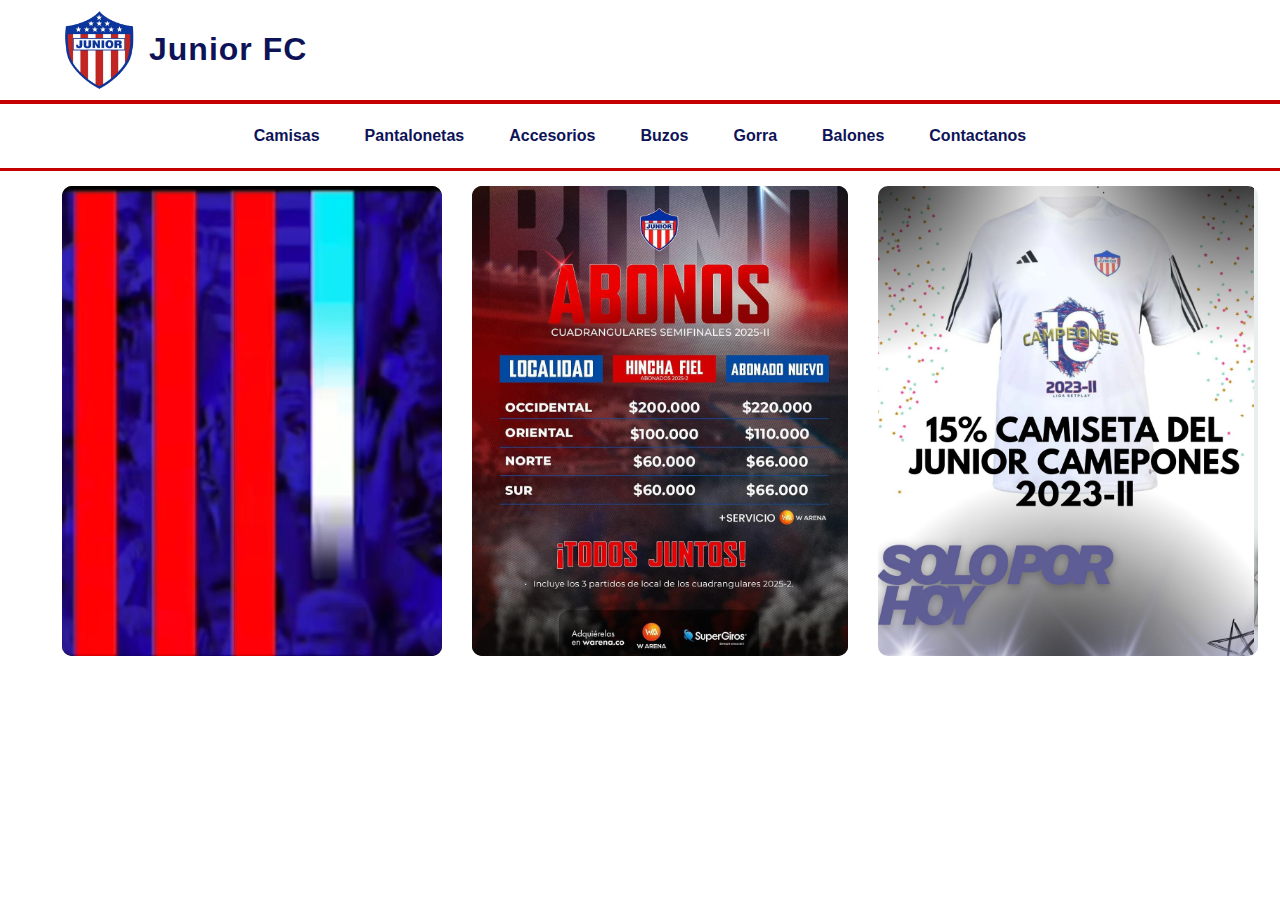
<file: index.html>
<!DOCTYPE html>
<html lang="es">
<head>
    <meta charset="UTF-8">
    <meta name="viewport" content="width=device-width, initial-scale=1">
    <title>Tienda Oficial de Junior FC</title>
    <link rel="stylesheet" href="style.css">
</head>
<body>

<header class="topbar">
    <div class="header-content">
        <img src="escudojunior.png" alt="Logo Junior FC" class="logo">
        <h1>Junior FC</h1>
    </div>
</header>

<nav>
    <a href="camisas.html">Camisas</a>
    <a href="pantalonetas.html">Pantalonetas</a>
    <a href="accesorios.html">Accesorios</a>
    <a href="buzos.html">Buzos</a>
    <a href="gorra.html">Gorra</a>
    <a href="balones.html">Balones</a>
    <a href="contactanos.html">Contactanos</a>
</nav>


<div class="zona-media">

    
    <video class="video-lado" src="videojunior.mp4" autoplay loop muted></video>


    <a href="https://warena.co/#/evento/1387" target="_blank">
        <img src="abono.jpg" alt="Abonos" class="img-centro">
    </a>

    <div class="carousel">
        <div class="carousel-track">
            <img src="promo1.jpeg" alt="Promo 1">
            <img src="promo2.jpg" alt="Promo 2">
            <img src="promo 3.jpg" alt="Promo 3">
            <img src="promo 4.jpg" alt="Promo 4">
        </div>

        <button class="carousel-btn prev"></button>
        <button class="carousel-btn next"></button>
    </div>

</div>

<script src="script.js"></script>

</body>
</html>
</file>
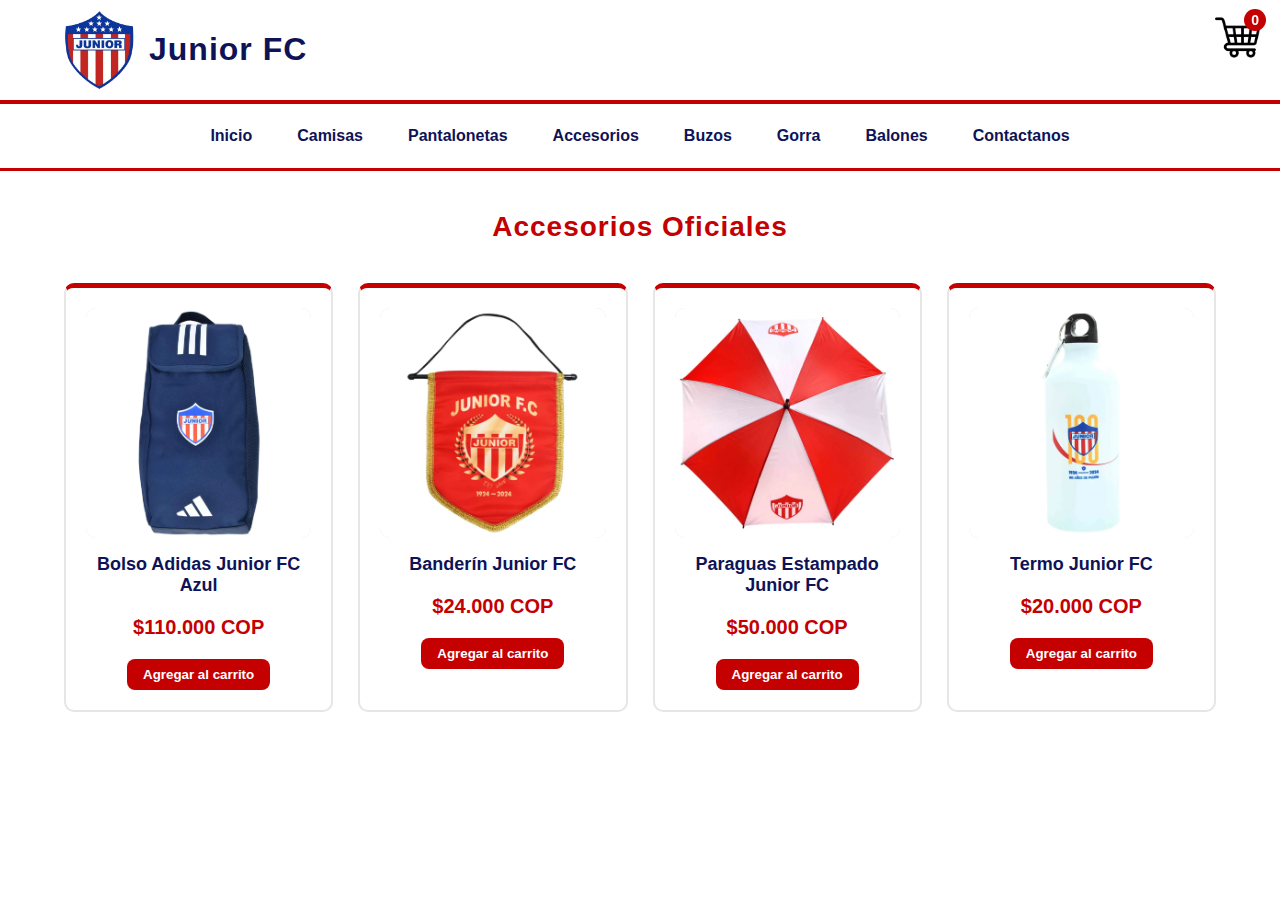
<file: accesorios.html>
<!DOCTYPE html>
<html lang="es">
<head>
    <meta charset="UTF-8">
    <meta name="viewport" content="width=device-width, initial-scale=1">
    <title>Accesorios - Tienda Oficial de Junior FC</title>

    <link rel="stylesheet" href="style.css">
</head>
<body>

<header class="topbar">
    <div class="header-content">
        <img src="escudojunior.png" alt="Logo Junior FC" class="logo">
        <h1>Junior FC</h1>
    </div>

    <!-- 🔴 CARRITO (AGREGADO) -->
    <div class="carrito-container">
        <img src="carrito.png" class="icono-carrito" alt="Carrito">
        <span class="contador-carrito">0</span>

        <div class="carrito-lista">
            <h3>Carrito</h3>
            <div class="carrito-items"></div>
            <p class="carrito-total">Total: $0</p>
            <button id="vaciar-carrito" class="btn-vaciar">
                <img src="basura.png" alt="Vaciar">
            </button>
        </div>
    </div>
    <!-- 🔴 FIN CARRITO -->
</header>


<nav>
    <a href="index.html">Inicio</a>
    <a href="camisas.html">Camisas</a>
    <a href="pantalonetas.html">Pantalonetas</a>
    <a href="accesorios.html">Accesorios</a>
    <a href="buzos.html">Buzos</a>
    <a href="gorra.html">Gorra</a>
    <a href="balones.html">Balones</a>
    <a href="contactanos.html">Contactanos</a>
</nav>

<h2>Accesorios Oficiales</h2>

<div class="productos">

    <div class="producto">
        <img src="Bolso Adidas Junior Azul.webp" alt="Bolso Adidas Junior Azul">
        <h3>Bolso Adidas Junior FC Azul</h3>
        <p>$110.000 COP</p>
        <button class="btn-agregar"
            data-id="acc1"
            data-nombre="Bolso Adidas Junior Azul"
            data-precio="110000">Agregar al carrito</button>
    </div>

    <div class="producto">
        <img src="Banderín Junior.webp" alt="Banderín Junior">
        <h3>Banderín Junior FC</h3>
        <p>$24.000 COP</p>
        <button class="btn-agregar"
            data-id="acc2"
            data-nombre="Banderín Junior"
            data-precio="24000">Agregar al carrito</button>
    </div>

    <div class="producto">
        <img src="Paraguas Estampado Junior.webp" alt="Paraguas Estampado Junior">
        <h3>Paraguas Estampado Junior FC</h3>
        <p>$50.000 COP</p>
        <button class="btn-agregar"
            data-id="acc3"
            data-nombre="Paraguas Estampado Junior"
            data-precio="50000">Agregar al carrito</button>
    </div>

    <div class="producto">
        <img src="Termo Junior.webp" alt="Termo Junior">
        <h3>Termo Junior FC</h3>
        <p>$20.000 COP</p>
        <button class="btn-agregar"
            data-id="acc4"
            data-nombre="Termo Junior"
            data-precio="20000">Agregar al carrito</button>
    </div>

</div>

<script src="script.js"></script>

</body>
</html>
</file>
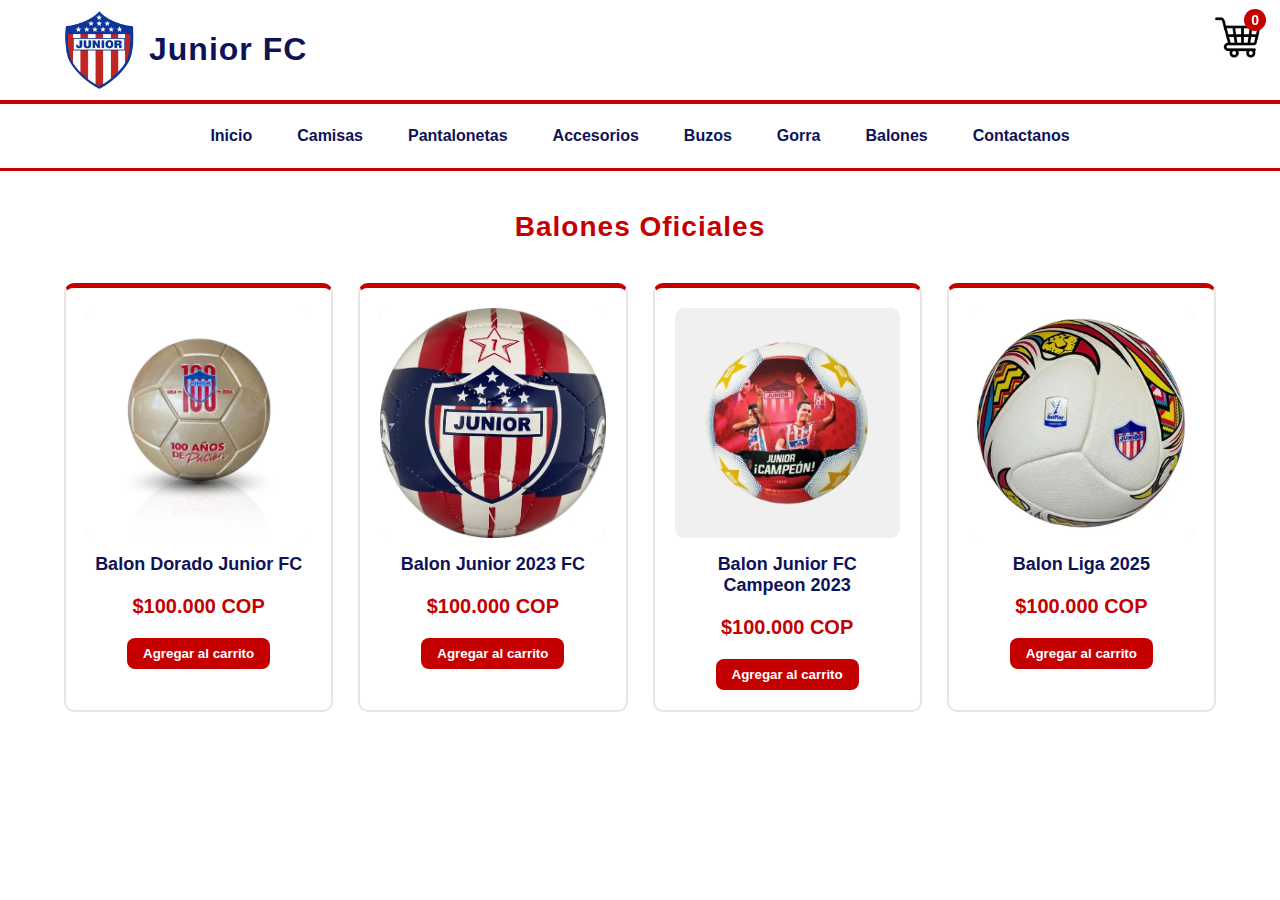
<file: balones.html>
<!DOCTYPE html>
<html lang="es">
<head>
    <meta charset="UTF-8">
    <meta name="viewport" content="width=device-width, initial-scale=1">
    <title>Balones - Tienda Oficial de Junior FC</title>

    <link rel="stylesheet" href="style.css">
</head>
<body>

<header class="topbar">
    <div class="header-content">
        <img src="escudojunior.png" alt="Logo Junior FC" class="logo">
        <h1>Junior FC</h1>
    </div>

    <div class="carrito-container">
        <img src="carrito.png" class="icono-carrito" alt="Carrito">
        <span class="contador-carrito">0</span>

        <div class="carrito-lista">
            <h3>Carrito</h3>
            <div class="carrito-items"></div>
            <p class="carrito-total">Total: $0</p>
            <button id="vaciar-carrito" class="btn-vaciar">
                <img src="basura.png" class="icono-basura" alt="Eliminar todo">
            </button>
        </div>
    </div>
</header>

<nav>
    <a href="index.html">Inicio</a>
    <a href="camisas.html">Camisas</a>
    <a href="pantalonetas.html">Pantalonetas</a>
    <a href="accesorios.html">Accesorios</a>
    <a href="buzos.html">Buzos</a>
    <a href="gorra.html">Gorra</a>
    <a href="balones.html">Balones</a>
    <a href="contactanos.html">Contactanos</a>
</nav>

<h2>Balones Oficiales</h2>

<div class="productos">

    <div class="producto">
        <img src="Balon Dorado Junior.webp" alt="Balon Dorado Junior">
        <h3>Balon Dorado Junior FC</h3>
        <p>$100.000 COP</p>
        <button class="btn-agregar"
            data-id="bal1"
            data-nombre="Balon Dorado Junior"
            data-precio="100000">Agregar al carrito</button>
    </div>

    <div class="producto">
        <img src="Balon Junior 2023.webp" alt="Balon Junior 2023">
        <h3>Balon Junior 2023 FC</h3>
        <p>$100.000 COP</p>
        <button class="btn-agregar"
            data-id="bal2"
            data-nombre="Balon Junior 2023"
            data-precio="100000">Agregar al carrito</button>
    </div>

    <div class="producto">
        <img src="Balon Junior Campeon 2023.webp" alt="Balon Junior Campeon 2023">
        <h3>Balon Junior FC Campeon 2023</h3>
        <p>$100.000 COP</p>
        <button class="btn-agregar"
            data-id="bal3"
            data-nombre="Balon Junior Campeon 2023"
            data-precio="100000">Agregar al carrito</button>
    </div>

    <div class="producto">
        <img src="Balon Liga 2025.webp" alt="Balon Liga 2025">
        <h3>Balon Liga 2025</h3>
        <p>$100.000 COP</p>
        <button class="btn-agregar"
            data-id="bal4"
            data-nombre="Balon Liga 2025"
            data-precio="100000">Agregar al carrito</button>
    </div>

</div>

<script src="script.js"></script>

</body>
</html>
</file>
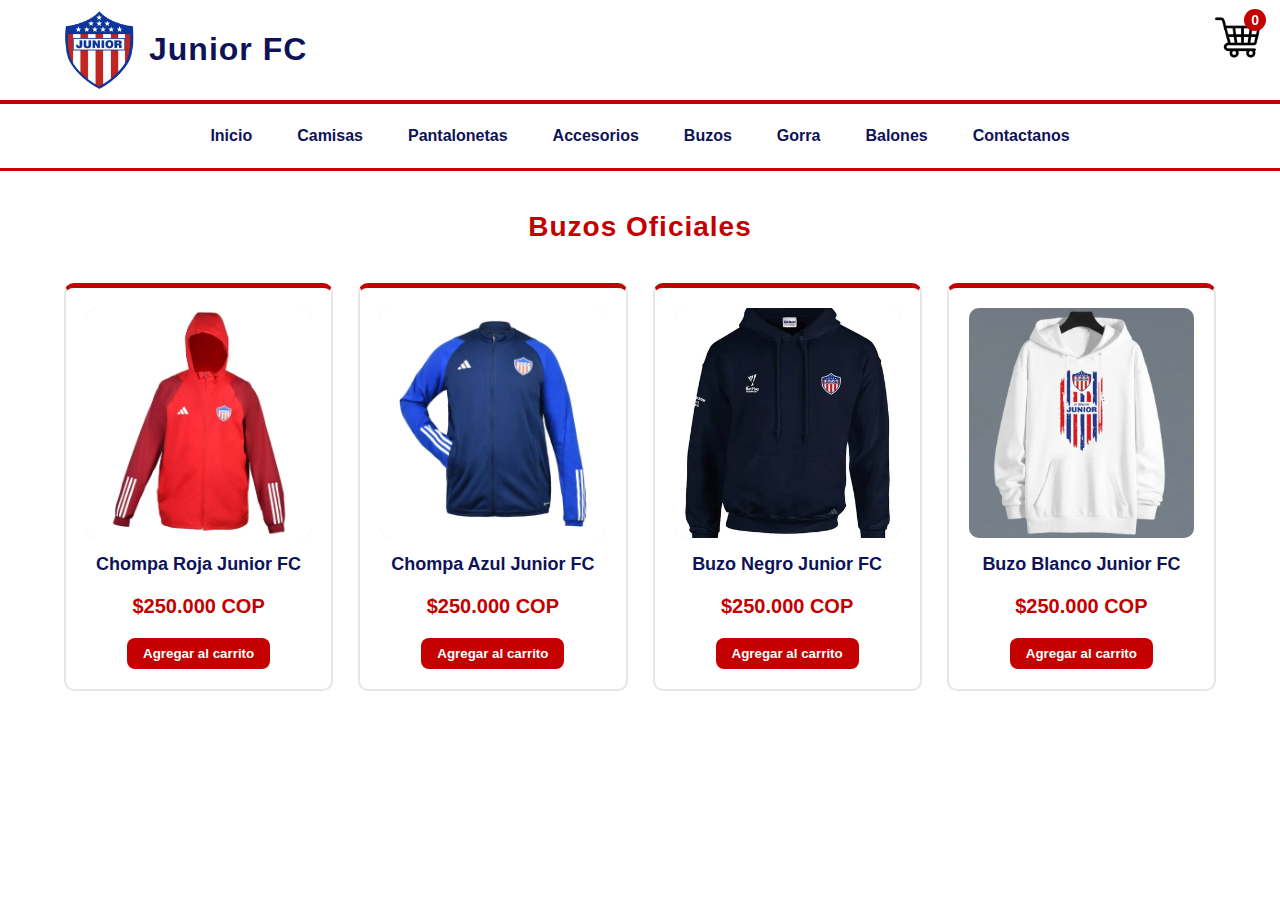
<file: buzos.html>
<!DOCTYPE html>
<html lang="es">
<head>
    <meta charset="UTF-8">
    <meta name="viewport" content="width=device-width, initial-scale=1">
    <title>Buzos - Tienda Oficial Junior FC</title>

    <link rel="stylesheet" href="style.css">
</head>
<body>

<header class="topbar">
    <div class="header-content">
        <img src="escudojunior.png" alt="Logo Junior FC" class="logo">
        <h1>Junior FC</h1>
    </div>


    <div class="carrito-container">
        <img src="carrito.png" class="icono-carrito" alt="Carrito">
        <span class="contador-carrito">0</span>

        <div class="carrito-lista">
            <h3>Carrito</h3>
            <div class="carrito-items"></div>
            <p class="carrito-total">Total: $0</p>
            <button id="vaciar-carrito" class="btn-vaciar">
                <img src="basura.png" class="icono-basura" alt="Vaciar">
            </button>
        </div>
    </div>

</header>

<nav>
    <a href="index.html">Inicio</a>
    <a href="camisas.html">Camisas</a>
    <a href="pantalonetas.html">Pantalonetas</a>
    <a href="accesorios.html">Accesorios</a>
    <a href="buzos.html">Buzos</a>
    <a href="gorra.html">Gorra</a>
    <a href="balones.html">Balones</a>
    <a href="contactanos.html">Contactanos</a>
</nav>

<h2>Buzos Oficiales</h2>

<div class="productos">

    <div class="producto">
        <img src="Chompa Roja Junior.webp" alt="Chompa Roja Junior">
        <h3>Chompa Roja Junior FC</h3>
        <p>$250.000 COP</p>
        <button class="btn-agregar"
            data-id="buz1"
            data-nombre="Chompa Roja Junior"
            data-precio="250000">Agregar al carrito</button>
    </div>

    <div class="producto">
        <img src="Chompa Azul Junior.webp" alt="Chompa Azul Junior">
        <h3>Chompa Azul Junior FC</h3>
        <p>$250.000 COP</p>
        <button class="btn-agregar"
            data-id="buz2"
            data-nombre="Chompa Azul Junior"
            data-precio="250000">Agregar al carrito</button>
    </div>

    <div class="producto">
        <img src="Chompa Negra Junior.webp" alt="Chompa Negra Junior">
        <h3>Buzo Negro Junior FC</h3>
        <p>$250.000 COP</p>
        <button class="btn-agregar"
            data-id="buz3"
            data-nombre="Buzo Negro Junior"
            data-precio="250000">Agregar al carrito</button>
    </div>

    <div class="producto">
        <img src="Chompa Blanca Junior.webp" alt="Chompa Blanca Junior">
        <h3>Buzo Blanco Junior FC</h3>
        <p>$250.000 COP</p>
        <button class="btn-agregar"
            data-id="buz4"
            data-nombre="Buzo Blanco Junior"
            data-precio="250000">Agregar al carrito</button>
    </div>

</div>

<script src="script.js"></script>

</body>
</html>
</file>
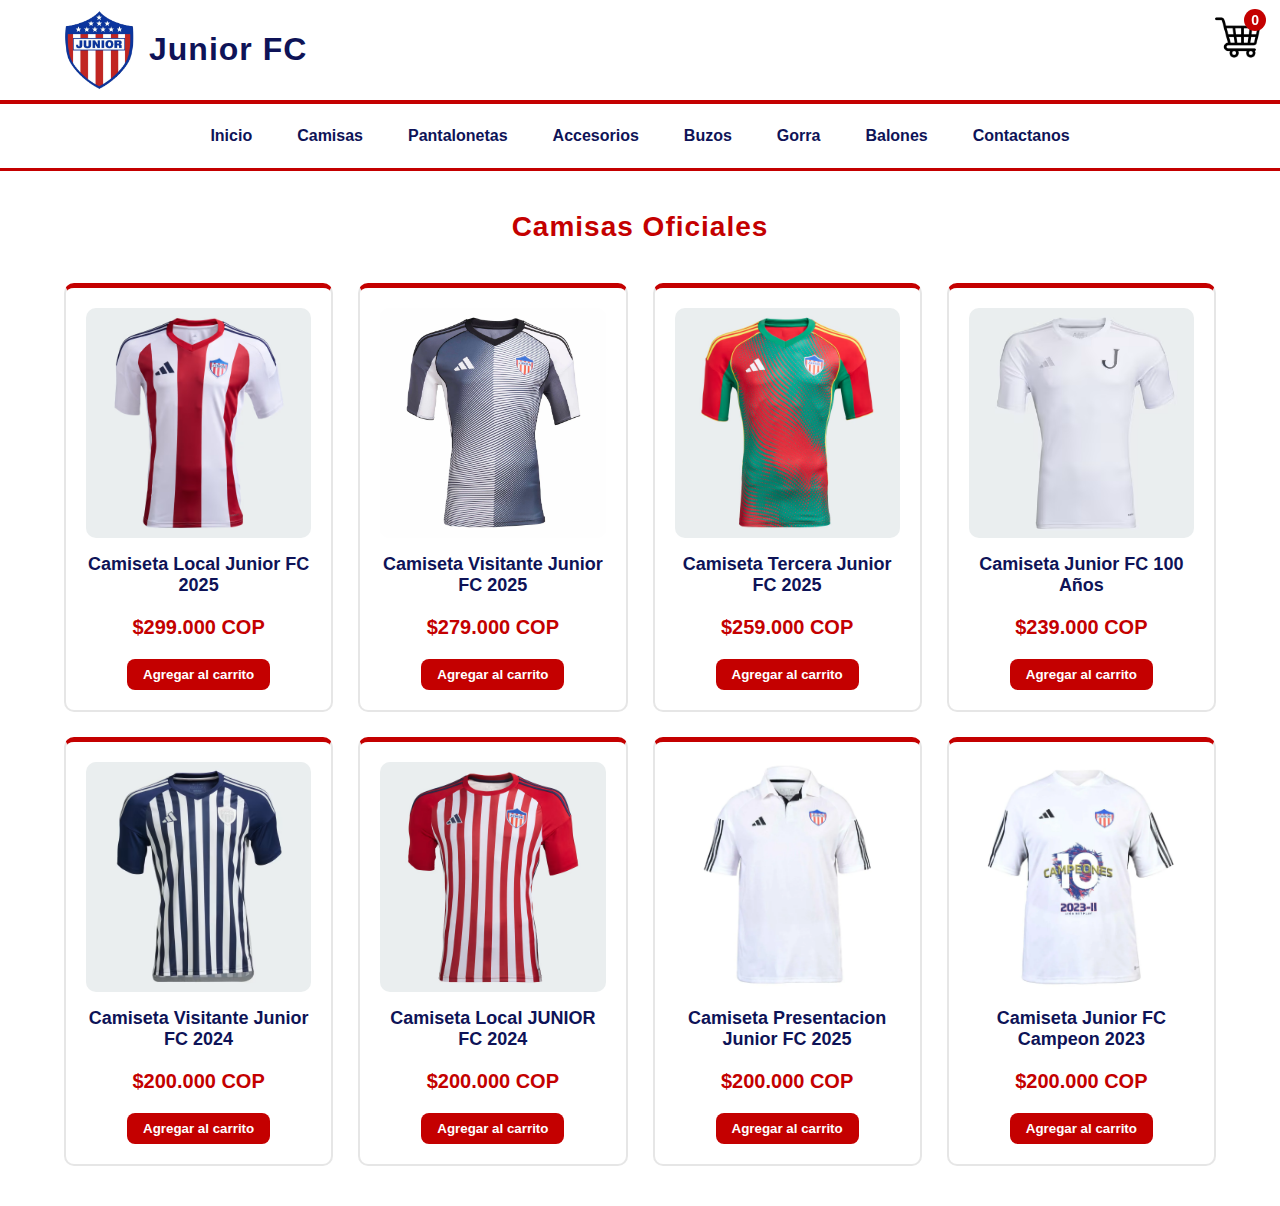
<file: camisas.html>
<!DOCTYPE html>
<html lang="es">
<head>
    <meta charset="UTF-8">
    <meta name="viewport" content="width=device-width, initial-scale=1">
    <title>Junior FC</title>

    <link rel="stylesheet" href="style.css">
</head>
<body>

<header class="topbar">
    <div class="header-content">
        <img src="escudojunior.png" alt="Logo Junior FC" class="logo">
        <h1>Junior FC</h1>
    </div>

   
    <div class="carrito-container">
        <img src="carrito.png" class="icono-carrito" alt="Carrito">
        <span class="contador-carrito">0</span>

        <div class="carrito-lista">
            <h3>Carrito de compras</h3>
            <div class="carrito-items"></div>
            <p id="total-carrito">Total: $0 COP</p>
            <button id="vaciar-carrito" class="btn-vaciar">
    <img src="basura.png" alt="Vaciar" class="icono-basura">
</button>
        </div>
    </div>
   
</header>

<nav>
    <a href="index.html">Inicio</a>
    <a href="camisas.html">Camisas</a>
    <a href="pantalonetas.html">Pantalonetas</a>
    <a href="accesorios.html">Accesorios</a>
    <a href="buzos.html">Buzos</a>
    <a href="gorra.html">Gorra</a>
    <a href="balones.html">Balones</a>
    <a href="contactanos.html">Contactanos</a>
</nav>

<h2>Camisas Oficiales</h2>

<div class="productos">
    <div class="producto">
        <img src="Camiseta Local Junior 2025.avif" alt="Camiseta Local Junior 2025">
        <h3>Camiseta Local Junior FC 2025</h3>
        <p>$299.000 COP</p>
        <button class="btn-agregar"
                data-id="cam1"
                data-nombre="Camiseta Local Junior 2025"
                data-precio="299000">Agregar al carrito</button>
    </div>

    <div class="producto">
        <img src="Camiseta Visitante Junior FC 2025.webp" alt="Camiseta Visitante Junior FC 2025">
        <h3>Camiseta Visitante Junior FC 2025</h3>
        <p>$279.000 COP</p>
        <button class="btn-agregar"
                data-id="cam2"
                data-nombre="Camiseta Visitante Junior FC 2025"
                data-precio="279000">Agregar al carrito</button>
    </div>

    <div class="producto">
        <img src="Camiseta Tercera Junior FC 2025.avif" alt="Camiseta Tercera Junior FC 2025">
        <h3>Camiseta Tercera Junior FC 2025</h3>
        <p>$259.000 COP</p>
        <button class="btn-agregar"
                data-id="cam3"
                data-nombre="Camiseta Tercera Junior FC 2025"
                data-precio="259000">Agregar al carrito</button>
    </div>

    <div class="producto">
        <img src="Camiseta Junior 100 Años.avif" alt="Camiseta Junior 100 Años">
        <h3>Camiseta Junior FC 100 Años</h3>
        <p>$239.000 COP</p>
        <button class="btn-agregar"
                data-id="cam4"
                data-nombre="Camiseta Junior 100 Años"
                data-precio="239000">Agregar al carrito</button>
    </div>

    <div class="producto">
        <img src="Camiseta Visitante Junior 2024.avif" alt="Camiseta Visitante Junior 2024">
        <h3>Camiseta Visitante Junior FC 2024</h3>
        <p>$200.000 COP</p>
        <button class="btn-agregar"
                data-id="cam5"
                data-nombre="Camiseta Visitante Junior 2024"
                data-precio="200000">Agregar al carrito</button>
    </div>

    <div class="producto">
        <img src="Camiseta Local JUNIOR FC 2024.avif" alt="Camiseta Local JUNIOR FC 2024">
        <h3>Camiseta Local JUNIOR FC 2024</h3>
        <p>$200.000 COP</p>
        <button class="btn-agregar"
                data-id="cam6"
                data-nombre="Camiseta Local JUNIOR FC 2024"
                data-precio="200000">Agregar al carrito</button>
    </div>

    <div class="producto">
        <img src="Camiseta Presentacion Junior 2025.webp" alt="Camiseta Presentacion Junior 2025">
        <h3>Camiseta Presentacion Junior FC 2025</h3>
        <p>$200.000 COP</p>
        <button class="btn-agregar"
                data-id="cam7"
                data-nombre="Camiseta Presentacion Junior 2025"
                data-precio="200000">Agregar al carrito</button>
    </div>

    <div class="producto">
        <img src="Camiseta Junior Campeon 2023.webp" alt="Camiseta Junior Campeon 2023">
        <h3>Camiseta Junior FC Campeon 2023</h3>
        <p>$200.000 COP</p>
        <button class="btn-agregar"
                data-id="cam8"
                data-nombre="Camiseta Junior FC Campeon 2023"
                data-precio="200000">Agregar al carrito</button>
    </div>
</div>

<script src="script.js"></script>

</body>
</html>
</file>
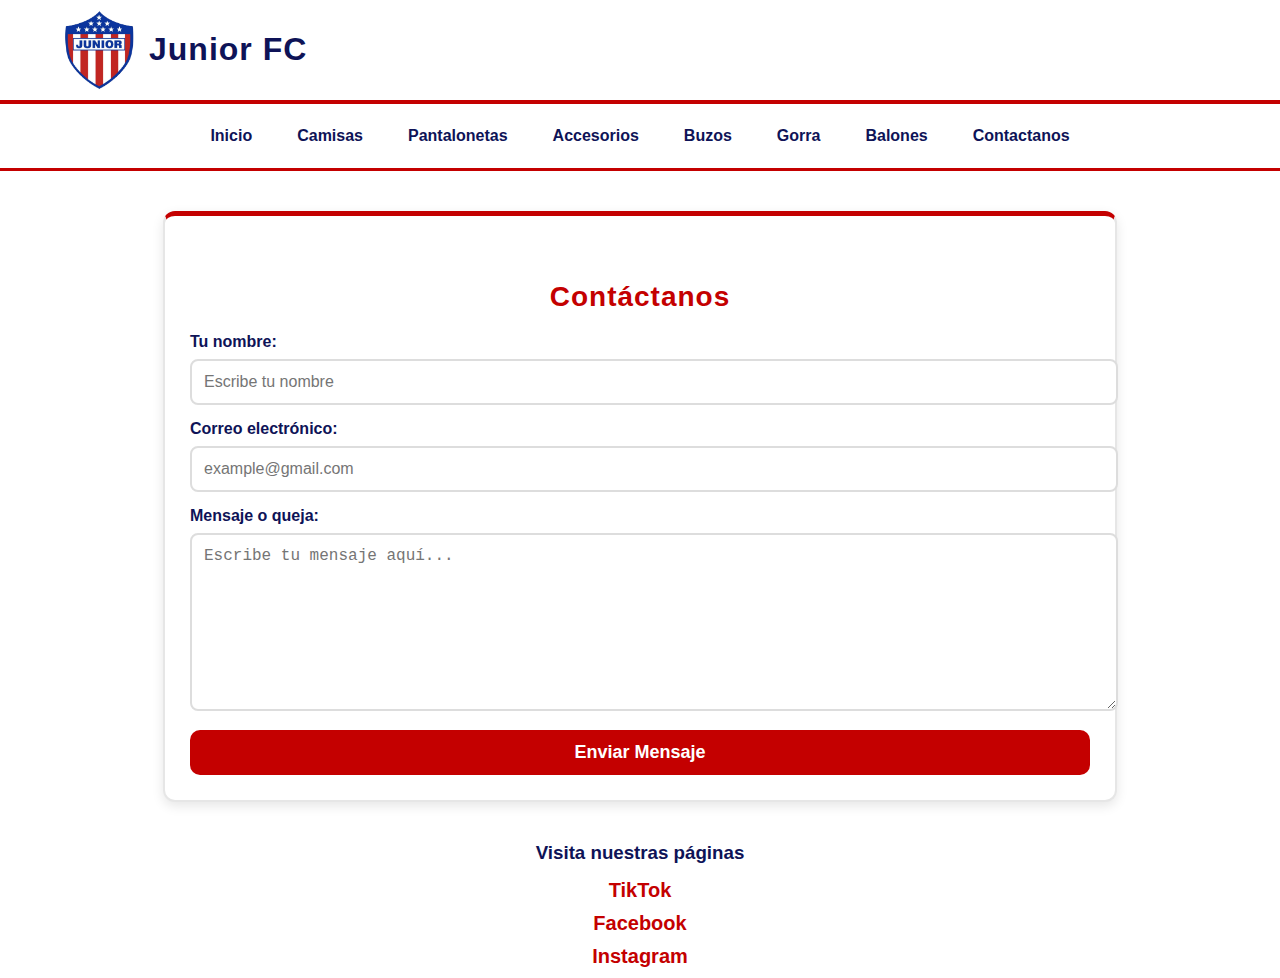
<file: contactanos.html>
<!DOCTYPE html>
<html lang="es">
<head>
    <meta charset="UTF-8">
    <meta name="viewport" content="width=device-width, initial-scale=1">
    <title>Contacto - Junior FC</title>
    <link rel="stylesheet" href="style.css">

</head>
<body>

<header class="topbar">
    <div class="header-content">
        <img src="escudojunior.png" alt="Logo Junior FC" class="logo">
        <h1>Junior FC</h1>
    </div>
</header>

<nav>
    <a href="index.html">Inicio</a>
    <a href="camisas.html">Camisas</a>
    <a href="pantalonetas.html">Pantalonetas</a>
    <a href="accesorios.html">Accesorios</a>
    <a href="buzos.html">Buzos</a>
    <a href="gorra.html">Gorra</a>
    <a href="balones.html">Balones</a>
    <a href="contactos.html">Contactanos</a>
</nav>

<div class="contacto-container">

    <h2>Contáctanos</h2>

    <form id="formContacto">
        <label for="nombre">Tu nombre:</label>
        <input type="text" id="nombre" placeholder="Escribe tu nombre" required>

        <label for="correo">Correo electrónico:</label>
        <input type="email" id="correo" placeholder="example@gmail.com" required>

        <label for="mensaje">Mensaje o queja:</label>
        <textarea id="mensaje" placeholder="Escribe tu mensaje aquí..." required></textarea>

        <button type="submit" class="btn-enviar">Enviar Mensaje</button>
    </form>

</div>

<div class="redes">
    <h3>Visita nuestras páginas</h3>

    <a href="https://www.tiktok.com/@juniorfcsa?_r=1&_t=ZS-91YE8fr3BaO" target="_blank">TikTok</a>
    <a href="https://www.facebook.com/share/1AKD7j7Vv3/" target="_blank">Facebook</a>
    <a href="https://www.instagram.com/juniorclubsa?igsh=cDZucWZwMzVpOGI3" target="_blank">Instagram</a>
</div>

<script>
    
    document.getElementById("formContacto").addEventListener("submit", function(e) {
        e.preventDefault();
        alert("¡Tu mensaje ha sido enviado correctamente! Pronto nos pondremos en contacto contigo.");
        this.reset();
    });
</script>

</body>
</html>
</file>
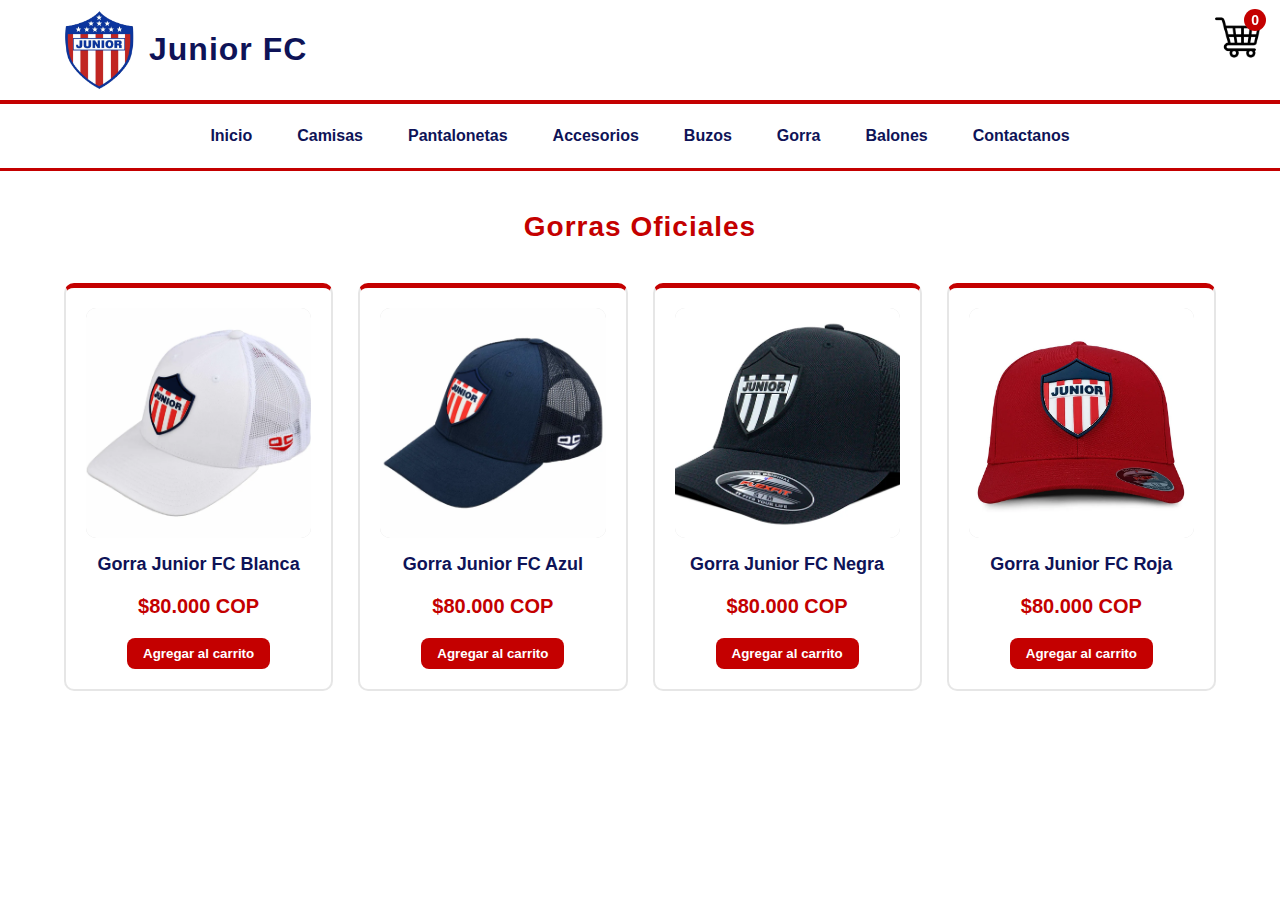
<file: gorra.html>
<!DOCTYPE html>
<html lang="es">
<head>
    <meta charset="UTF-8">
    <meta name="viewport" content="width=device-width, initial-scale=1">
    <title>Gorras - Tienda Oficial de Junior FC</title>

    <link rel="stylesheet" href="style.css">
</head>
<body>

<header class="topbar">
    <div class="header-content">
        <img src="escudojunior.png" alt="Logo Junior FC" class="logo">
        <h1>Junior FC</h1>
    </div>

    <!-- 🔴 CARRITO -->
    <div class="carrito-container">
        <img src="carrito.png" class="icono-carrito" alt="Carrito">
        <span class="contador-carrito">0</span>

        <div class="carrito-lista">
            <h3>Carrito de compras</h3>
            <div class="carrito-items"></div>
            <p id="total-carrito">Total: $0 COP</p>
            <button id="vaciar-carrito" class="btn-vaciar">
                <img src="basura.png" alt="Vaciar" class="icono-basura">
            </button>
        </div>
    </div>
    <!-- 🔴 FIN CARRITO -->
</header>

<nav>
    <a href="index.html">Inicio</a>
    <a href="camisas.html">Camisas</a>
    <a href="pantalonetas.html">Pantalonetas</a>
    <a href="accesorios.html">Accesorios</a>
    <a href="buzos.html">Buzos</a>
    <a href="gorra.html">Gorra</a>
    <a href="balones.html">Balones</a>
    <a href="contactanos.html">Contactanos</a>
</nav>

<h2>Gorras Oficiales</h2>

<div class="productos">

    <div class="producto">
        <img src="Gorra Junior Blanca.webp" alt="Gorra Junior Blanca">
        <h3>Gorra Junior FC Blanca</h3>
        <p>$80.000 COP</p>
        <button class="btn-agregar"
                data-id="gor1"
                data-nombre="Gorra Junior Blanca"
                data-precio="80000">Agregar al carrito</button>
    </div>

    <div class="producto">
        <img src="Gorra Junior Azul.webp" alt="Gorra Junior Azul">
        <h3>Gorra Junior FC Azul</h3>
        <p>$80.000 COP</p>
        <button class="btn-agregar"
                data-id="gor2"
                data-nombre="Gorra Junior Azul"
                data-precio="80000">Agregar al carrito</button>
    </div>

    <div class="producto">
        <img src="Gorra Junior Negra.webp" alt="Gorra Junior Negra">
        <h3>Gorra Junior FC Negra</h3>
        <p>$80.000 COP</p>
        <button class="btn-agregar"
                data-id="gor3"
                data-nombre="Gorra Junior Negra"
                data-precio="80000">Agregar al carrito</button>
    </div>

    <div class="producto">
        <img src="Gorra Junior Roja.webp" alt="Gorra Junior Roja">
        <h3>Gorra Junior FC Roja</h3>
        <p>$80.000 COP</p>
        <button class="btn-agregar"
                data-id="gor4"
                data-nombre="Gorra Junior Roja"
                data-precio="80000">Agregar al carrito</button>
    </div>

</div>

<script src="script.js"></script>

</body>

</html>
</file>
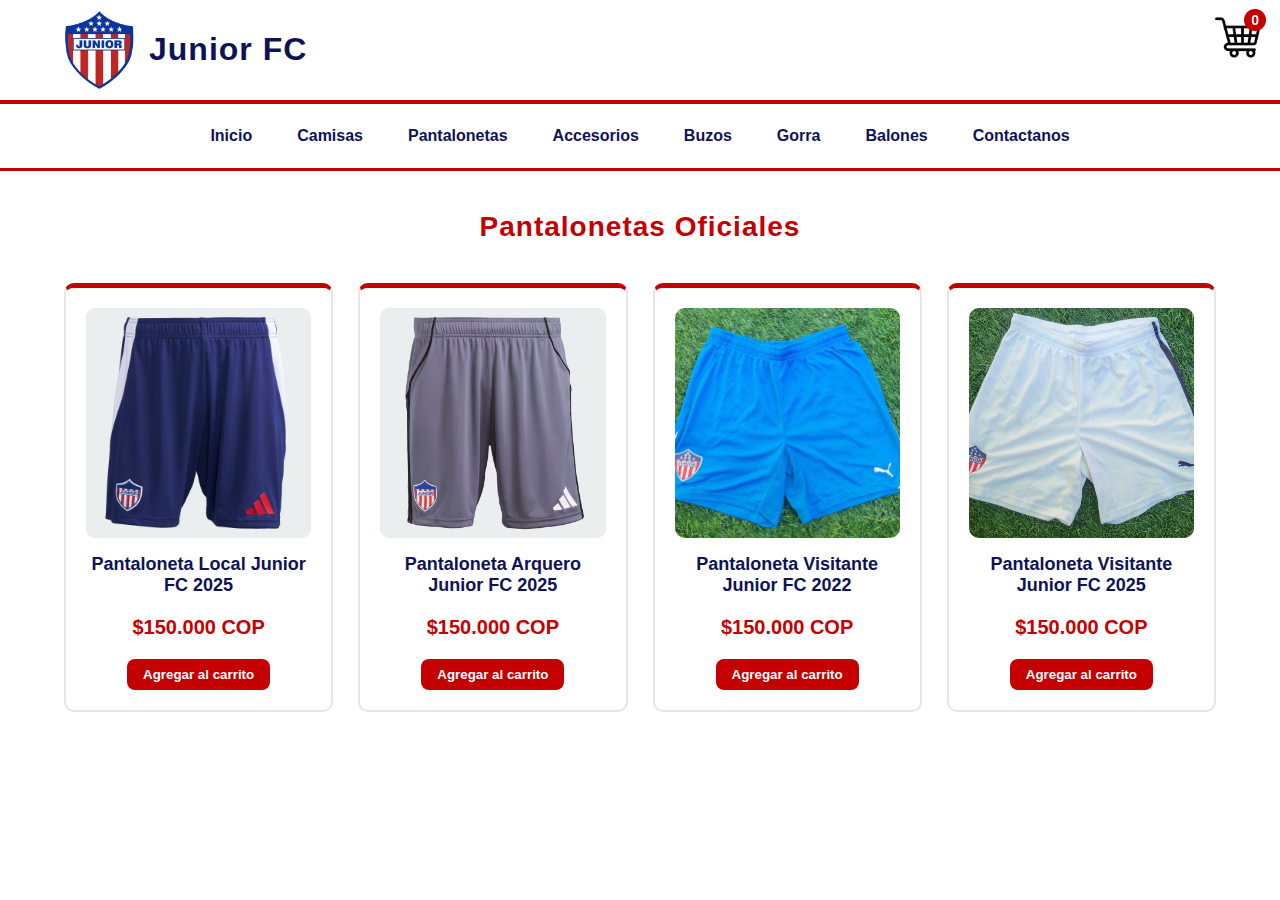
<file: pantalonetas.html>
<!DOCTYPE html>
<html lang="es">
<head>
    <meta charset="UTF-8">
    <meta name="viewport" content="width=device-width, initial-scale=1">
    <title>Pantalonetas - Tienda Oficial de Junior FC</title>

    <link rel="stylesheet" href="style.css">
</head>
<body>

<header class="topbar">
    <div class="header-content">
        <img src="escudojunior.png" alt="Logo Junior FC" class="logo">
        <h1>Junior FC</h1>
    </div>

    <div class="carrito-container">
        <img src="carrito.png" class="icono-carrito" alt="Carrito">
        <span class="contador-carrito">0</span>

        <div class="carrito-lista">
            <h3>Carrito de compras</h3>
            <div class="carrito-items"></div>
            <p id="total-carrito">Total: $0 COP</p>
            <button id="vaciar-carrito" class="btn-vaciar">
                <img src="basura.png" alt="Vaciar" class="icono-basura">
            </button>
        </div>
    </div>

</header>

<nav>
    <a href="index.html">Inicio</a>
    <a href="camisas.html">Camisas</a>
    <a href="pantalonetas.html">Pantalonetas</a>
    <a href="accesorios.html">Accesorios</a>
    <a href="buzos.html">Buzos</a>
    <a href="gorra.html">Gorra</a>
    <a href="balones.html">Balones</a>
     <a href="contactos.html">Contactanos</a>
</nav>

<h2>Pantalonetas Oficiales</h2>

<div class="productos">

    <div class="producto">
        <img src="Pantaloneta Local Junior 2025.avif" alt="Pantaloneta Local Junior 2025">
        <h3>Pantaloneta Local Junior FC 2025</h3>
        <p>$150.000 COP</p>
        <button class="btn-agregar"
            data-id="pan1"
            data-nombre="Pantaloneta Local Junior 2025"
            data-precio="150000">Agregar al carrito</button>
    </div>

    <div class="producto">
        <img src="Pantaloneta Arquero Junior 2025.avif" alt="Pantaloneta Arquero Junior 2025">
        <h3>Pantaloneta Arquero Junior FC 2025</h3>
        <p>$150.000 COP</p>
        <button class="btn-agregar"
            data-id="pan2"
            data-nombre="Pantaloneta Arquero Junior 2025"
            data-precio="150000">Agregar al carrito</button>
    </div>

    <div class="producto">
        <img src="Pantaloneta Visitante Junior 2022.jpg" alt="Pantaloneta Visitante Junior 2022">
        <h3>Pantaloneta Visitante Junior FC 2022</h3>
        <p>$150.000 COP</p>
        <button class="btn-agregar"
            data-id="pan3"
            data-nombre="Pantaloneta Visitante Junior 2022"
            data-precio="150000">Agregar al carrito</button>
    </div>

    <div class="producto">
        <img src="Pantaloneta Visitante Junior 2025.jpg" alt="Pantaloneta Visitante Junior 2025">
        <h3>Pantaloneta Visitante Junior FC 2025</h3>
        <p>$150.000 COP</p>
        <button class="btn-agregar"
            data-id="pan4"
            data-nombre="Pantaloneta Visitante Junior 2025"
            data-precio="150000">Agregar al carrito</button>
    </div>

</div>

<script src="script.js"></script>

</body>
</html>
</file>
<file: style.css>
/* ------------------------------
   ESTILO GENERAL
--------------------------------*/
body {
    margin: 0;
    padding: 0;
    font-family: 'Segoe UI', Tahoma, sans-serif;
    background: #ffffff;
    color: #0e1357;
}

/* ------------------------------
   BARRA SUPERIOR CON LOGO Y TÍTULO
--------------------------------*/
.topbar {
    background: #ffffff;
    border-bottom: 4px solid #c40000;
    padding: 10px 0;
}

.header-content {
    width: 90%;
    max-width: 1200px;
    margin: auto;
    display: flex;
    align-items: center;
    gap: 15px;
}

.logo {
    width: 70px;
    height: auto;
}

.header-content h1 {
    margin: 0;
    font-size: 32px;
    color: #0e1357;
    font-weight: bold;
    letter-spacing: 1px;
}

/* ------------------------------
   NAV BAR
--------------------------------*/
nav {
    background: #ffffff;
    display: flex;
    justify-content: center;
    flex-wrap: wrap;
    gap: 25px;
    padding: 15px 0;
    border-bottom: 3px solid #c40000;
}

nav a {
    text-decoration: none;
    color: #0e1357;
    font-weight: bold;
    font-size: 16px;
    padding: 8px 10px;
    transition: 0.3s;
}

nav a:hover {
    color: #c40000;
}

/* ------------------------------
   ZONA MEDIA
--------------------------------*/
.zona-media {
    width: 100%;
    display: flex;
    justify-content: center;
    align-items: center;
    gap: 30px;
    padding: 15px 20px;
}

/* VIDEO IZQUIERDA */
.video-lado {
    width: 40%;
    max-width: 380px;
    height: 470px;
    object-fit: cover;
    border-radius: 10px;
    background: #000;
}

/* IMAGEN CENTRO */
.img-centro {
    width: 100%;
    max-width: 1200px;
    height: 470px;
    object-fit: contain;
    background: #000;
    border-radius: 10px;
    display: block;
    margin: 0 auto;
}

/* CARRUSEL */
.carousel {
    width: 40%;
    max-width: 380px;
    height: 470px;
    overflow: hidden;
    position: relative;
    border-radius: 10px;
}

.carousel-track {
    display: flex;
    transition: transform 0.4s ease-in-out;
}

.carousel-track img {
    width: 100%;
    height: 470px;
    object-fit: cover;
}

/* Botones */
.carousel-btn {
    position: absolute;
    top: 50%;
    transform: translateY(-50%);
    background: rgba(255, 255, 255, 0.75);
    border: none;
    font-size: 25px;
    cursor: pointer;
    padding: 5px 10px;
    border-radius: 50%;
}

.prev { left: 10px; }
.next { right: 10px; }

/* ------------------------------
   SUBTÍTULOS
--------------------------------*/
h2 {
    text-align: center;
    font-size: 28px;
    margin-top: 40px;
    color: #c40000;
    letter-spacing: 1px;
}

/* ------------------------------
   GRID PRODUCTOS
--------------------------------*/
.productos {
    width: 90%;
    max-width: 1200px;
    margin: 40px auto;
    display: grid;
    grid-template-columns: repeat(auto-fill, minmax(250px, 1fr));
    gap: 25px;
}

/* ------------------------------
   TARJETA DE PRODUCTO
--------------------------------*/
.producto {
    background: #ffffff;
    border-radius: 10px;
    padding: 20px;
    text-align: center;
    border: 2px solid #e6e6e6;
    border-top: 5px solid #c40000;
    transition: 0.3s ease-in-out;
}

.producto:hover {
    box-shadow: 0 6px 16px rgba(0,0,0,0.15);
    transform: translateY(-5px);
}

.producto img {
    width: 100%;
    height: 230px;
    object-fit: cover;
    border-radius: 10px;
    background: #ddd;
}

.producto h3 {
    font-size: 18px;
    margin: 12px 0 8px 0;
    color: #0e1357;
}

.producto p {
    font-size: 20px;
    color: #c40000;
    font-weight: bold;
}

/* ------------------------------------------------
   📱 RESPONSIVE NUEVO — TABLETS (mediano)
--------------------------------------------------*/
@media (max-width: 900px) {
    .zona-media {
        flex-direction: column;
    }

    .video-lado,
    .carousel {
        width: 90%;
        height: 280px;
        max-width: none;
    }

    .carousel-track img,
    .video-lado {
        height: 280px;
    }

    .img-centro {
        height: auto;
    }

    nav a {
        font-size: 15px;
    }
}

/* ------------------------------------------------
   📱 RESPONSIVE EXISTENTE — CELULARES (pequeño)
--------------------------------------------------*/
@media (max-width: 600px) {
    .header-content {
        flex-direction: column;
        text-align: center;
    }

    .logo {
        width: 60px;
    }

    .header-content h1 {
        font-size: 24px;
    }

    nav {
        gap: 10px;
    }

    nav a {
        width: 100%;
        text-align: center;
        padding: 12px;
    }

    .zona-media {
        flex-direction: column;
        gap: 20px;
    }

    .carousel,
    .video-lado {
        width: 90%;
        height: 180px;
    }

    .carousel-track img {
        height: 180px;
    }

    .img-centro {
        width: 100%;
        height: auto;
    }
}

/* ------------------------------------------------
    CARRITO + LISTA DESPLEGABLE
--------------------------------------------------*/

.carrito-container {
    position: fixed;
    top: 15px;
    right: 20px;
    cursor: pointer;
    z-index: 1000;
}

.icono-carrito {
    width: 45px;
}

.contador-carrito {
    position: absolute;
    top: -6px;
    right: -6px;
    background: #c40000;
    color: white;
    padding: 3px 7px;
    font-size: 14px;
    border-radius: 50%;
    font-weight: bold;
}

/* CUADRO DEL CARRITO */
.carrito-lista {
    position: absolute;
    top: 60px;
    right: 0;
    width: 300px;
    max-height: 350px;
    background: #ffffff;
    border: 2px solid #c40000;
    border-radius: 12px;
    padding: 15px;
    box-shadow: 0 8px 20px rgba(0,0,0,0.25);
    display: none;
    z-index: 1100;
    animation: fadeIn 0.25s ease-in-out;
}

@keyframes fadeIn {
    from { opacity: 0; transform: translateY(-5px); }
    to { opacity: 1; transform: translateY(0); }
}

.carrito-lista h3 {
    text-align: center;
    margin: 0 0 10px;
    color: #0e1357;
    font-size: 20px;
    font-weight: bold;
}

.carrito-items {
    max-height: 230px;
    overflow-y: auto;
    padding-right: 5px;
}

.carrito-item {
    display: flex;
    justify-content: space-between;
    align-items: center;
    padding: 8px 0;
    border-bottom: 1px solid #eee;
    font-size: 14px;
}

/* Botón eliminar */
.btn-eliminar {
    background: #c40000;
    color: white;
    padding: 3px 7px;
    border: none;
    border-radius: 6px;
    cursor: pointer;
    font-size: 12px;
    font-weight: bold;
}

.btn-eliminar:hover {
    background: #900000;
}

.carrito-total {
    text-align: center;
    margin-top: 12px;
    font-weight: bold;
    color: #c40000;
    font-size: 18px;
}

.btn-agregar {
    background: #c40000;
    color: white;
    padding: 8px 16px;
    border: none;
    border-radius: 8px;
    cursor: pointer;
    font-weight: bold;
    transition: 0.2s ease;
}

.btn-agregar:hover {
    transform: scale(1.05);
}

/* BOTÓN VACIAR */
.btn-vaciar {
    background: none;
    border: none;
    display: flex;
    justify-content: center;
    margin: 10px auto 0;
    cursor: pointer;
}

.btn-vaciar img {
    width: 35px;
    height: 35px;
    object-fit: contain;
    cursor: pointer;
}
        /* ------------------------------
           ESTILO DEL FORMULARIO
        --------------------------------*/
        .contacto-container {
            width: 90%;
            max-width: 900px;
            margin: 40px auto;
            padding: 25px;
            background: #ffffff;
            border-radius: 12px;
            border: 2px solid #e6e6e6;
            border-top: 5px solid #c40000;
            box-shadow: 0 4px 12px rgba(0,0,0,0.1);
        }

        .contacto-container h2 {
            color: #c40000;
            text-align: center;
            margin-bottom: 20px;
        }

        .contacto-container label {
            font-weight: bold;
            color: #0e1357;
        }

        .contacto-container input,
        .contacto-container textarea {
            width: 100%;
            padding: 12px;
            margin-top: 8px;
            margin-bottom: 15px;
            border: 2px solid #ddd;
            border-radius: 8px;
            font-size: 16px;
        }

        .contacto-container textarea {
            resize: vertical;
            height: 150px;
        }

        .btn-enviar {
            width: 100%;
            background: #c40000;
            color: white;
            padding: 12px;
            border: none;
            border-radius: 10px;
            font-size: 18px;
            font-weight: bold;
            cursor: pointer;
            transition: 0.3s;
        }

        .btn-enviar:hover {
            background: #900000;
            transform: translateY(-3px);
        }

        /* REDES SOCIALES */
        .redes {
            text-align: center;
            margin-top: 40px;
        }

        .redes h3 {
            color: #0e1357;
            margin-bottom: 15px;
        }

        .redes a {
            font-size: 20px;
            font-weight: bold;
            text-decoration: none;
            display: block;
            margin: 10px 0;
            color: #c40000;
            transition: 0.3s;
        }

        .redes a:hover {
            color: #0e1357;
        }
</file>
